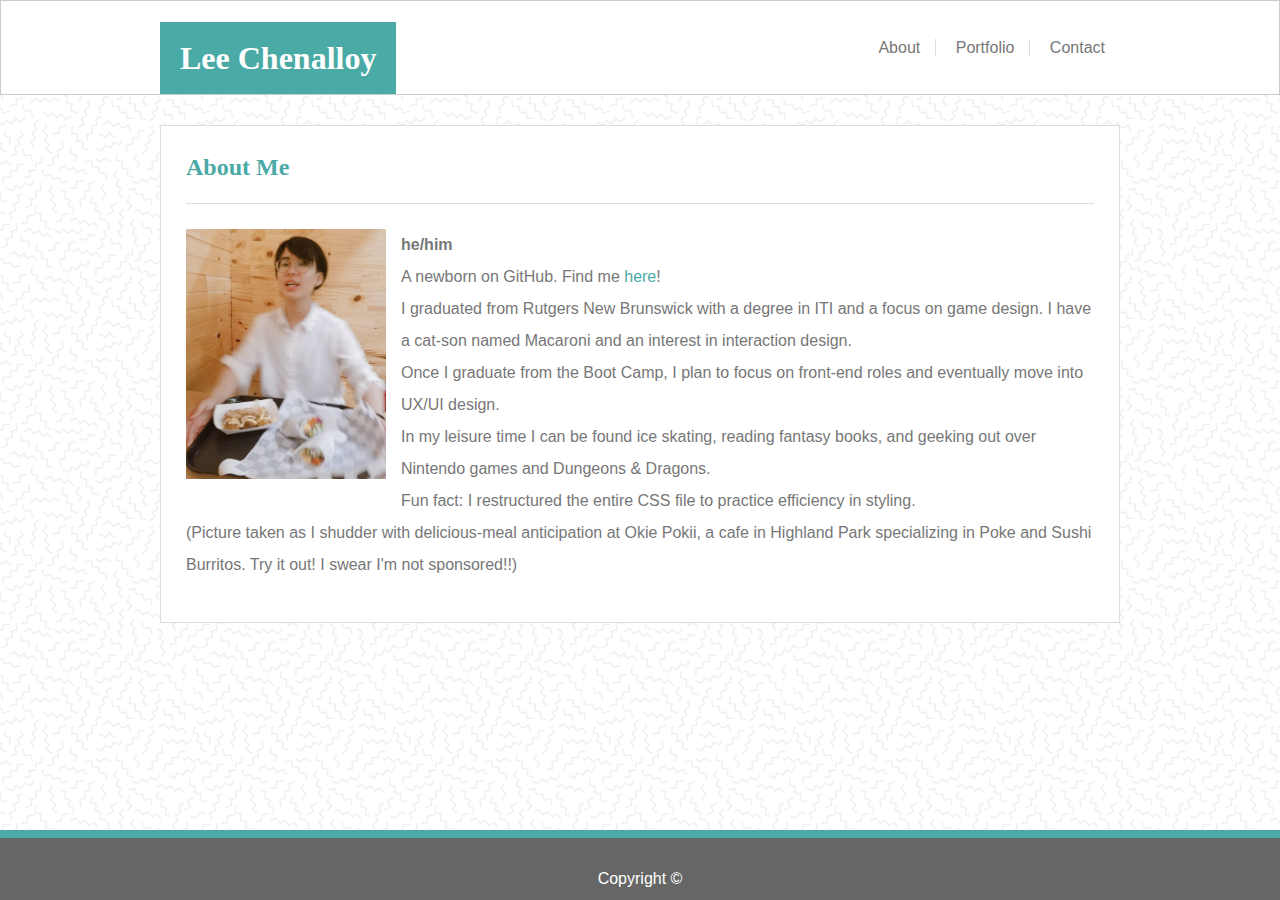
<file: index.html>
<!DOCTYPE html>
<html lang="en">

<head>
    <meta charset="UTF-8">
    <meta name="viewport" content="width=device-width, initial-scale=1.0">
    <meta http-equiv="X-UA-Compatible" content="ie=edge">
    <title>Lee's Portfolio Site | Home</title>

    <link href="assets/css/style.css" rel="stylesheet" type="text/css">
</head>

<body>
    <!-- Header -->
    <!-- this module can be reused across the other pages -->
    <header class="header">
        <div class="nav-div content-width">
            <h1 class="page-title style-banner font-head">
                Lee Chenalloy
            </h1>
            <nav class="nav-links font-main">
                <a href="#" class="alt-link">About</a>
                <a href="portfolio.html" class="alt-link">Portfolio</a>
                <a href="contact.html" class="alt-link">Contact</a>
            </nav>
        </div>
    </header>

    <!-- Main Content Area -->
    <!-- this section is distinctly different per each page -->
    <div class="content-width content">
        <h2 class="content-title font-head">
            About Me
        </h2>
        <div>

            <p class="about-section font-main">
                <img src="assets/images/leezoom.jpg"
                    alt="Lee blurred due to motion, showing off a tray of sushi burrito and takoyaki"
                    class="about-pic" />
                <span class="bold-text">he/him</span>
                <br>
                A newborn on GitHub. Find me <a href="https://github.com/chenallee" target="_blank">here</a>!
                <br>
                I graduated from Rutgers New Brunswick with a degree in ITI and a focus on game design. I have a cat-son
                named Macaroni and an interest in interaction design.
                <br>
                Once I graduate from the Boot Camp, I plan to focus on front-end roles and eventually move into UX/UI
                design.
                <br>
                In my leisure time I can be found ice skating, reading fantasy books, and geeking out over Nintendo
                games and Dungeons &amp; Dragons.
                <br>
                Fun fact: I restructured the entire CSS file to practice efficiency in styling.
                <br>
                (Picture taken as I shudder with delicious-meal anticipation at Okie Pokii, a cafe in Highland Park
                specializing in Poke and Sushi Burritos. Try it out! I swear I'm not sponsored!!)
            </p>
        </div>
    </div>



    <!-- Footer -->
    <!-- this module can be reused across the other pages -->
    <footer class="footer pushed-bottom max-width centered-text">
        Copyright &copy;
    </footer>

</body>

</html>
</file>
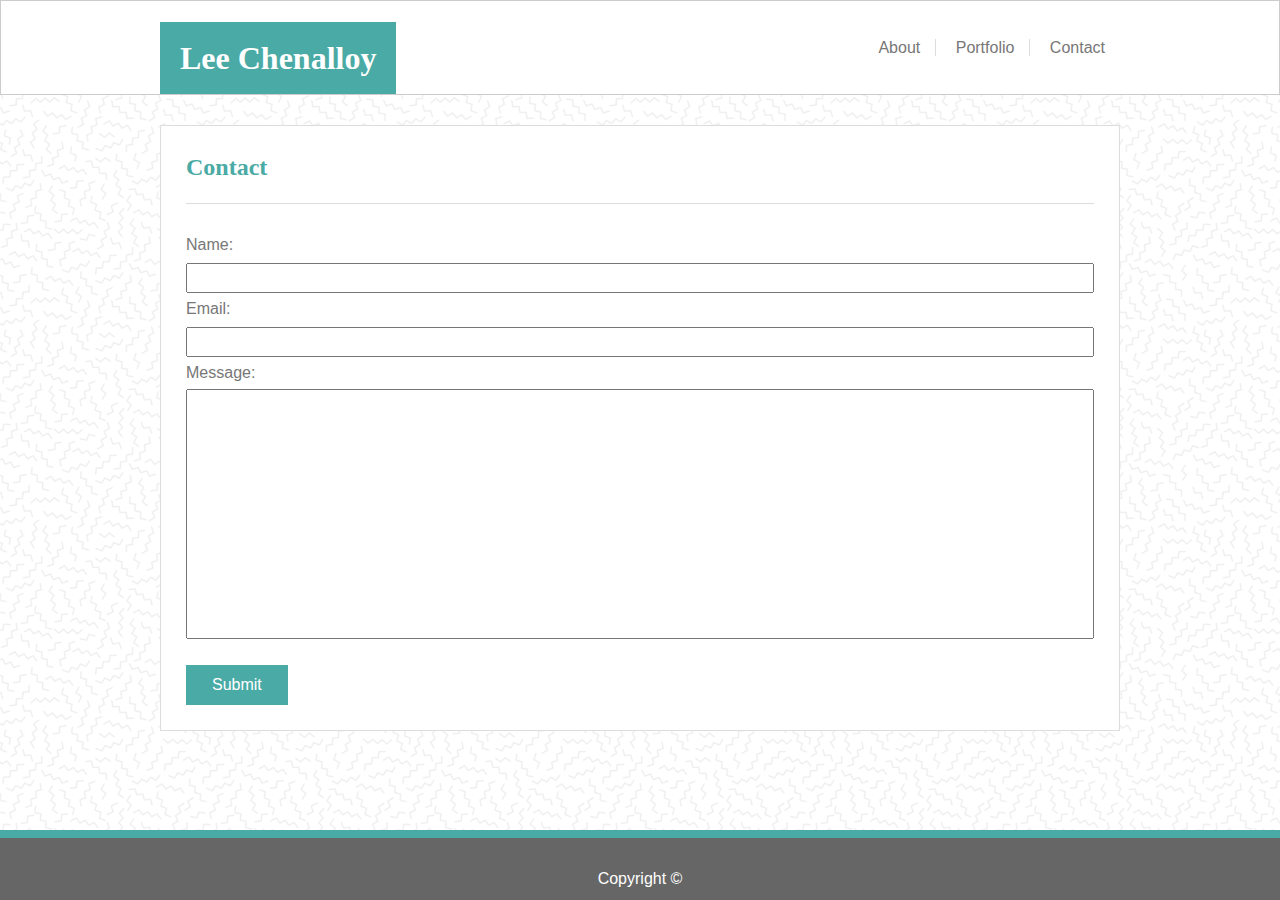
<file: contact.html>
<!DOCTYPE html>
<html lang="en">

<head>
    <meta charset="UTF-8">
    <meta name="viewport" content="width=device-width, initial-scale=1.0">
    <meta http-equiv="X-UA-Compatible" content="ie=edge">
    <title>Lee's Portfolio Site | Contact</title>

    <link href="assets/css/style.css" rel="stylesheet" type="text/css">
</head>

<body>
    <!-- Header -->
    <!-- this module can be reused across the other pages -->
    <header class="header">
        <div class="nav-div content-width">
            <h1 class="page-title style-banner font-head">
                Lee Chenalloy
            </h1>
            <nav class="nav-links font-main">
                <a href="index.html" class="alt-link">About</a>
                <a href="portfolio.html" class="alt-link">Portfolio</a>
                <a href="#" class="alt-link">Contact</a>
            </nav>
        </div>
    </header>


    <!-- Main Content Area -->
    <!-- this section is distinctly different per each page -->
    <div class="content-width content">
        <h2 class="content-title font-head">
            Contact
        </h2>
        <div>
            <!-- Form -->
            <form class="font-main">
                <div>
                    Name:
                    <input type="text" name="name" class="max-width">
                </div>
                <div class="form-field">
                    Email:
                    <input type="email" name="email" class="max-width">

                </div>
                <div>
                    Message:
                    <textarea name="message" class="max-width">
                        </textarea><!-- should i have something else here? -->
                </div>
                <input type="submit" value="Submit" id="submit-button">
            </form>
        </div>

    </div>

    <!-- Footer -->
    <!-- this module can be reused across the other pages -->
    <footer class="footer pushed-bottom max-width centered-text">
        Copyright &copy;
    </footer>

</body>

</html>
</file>
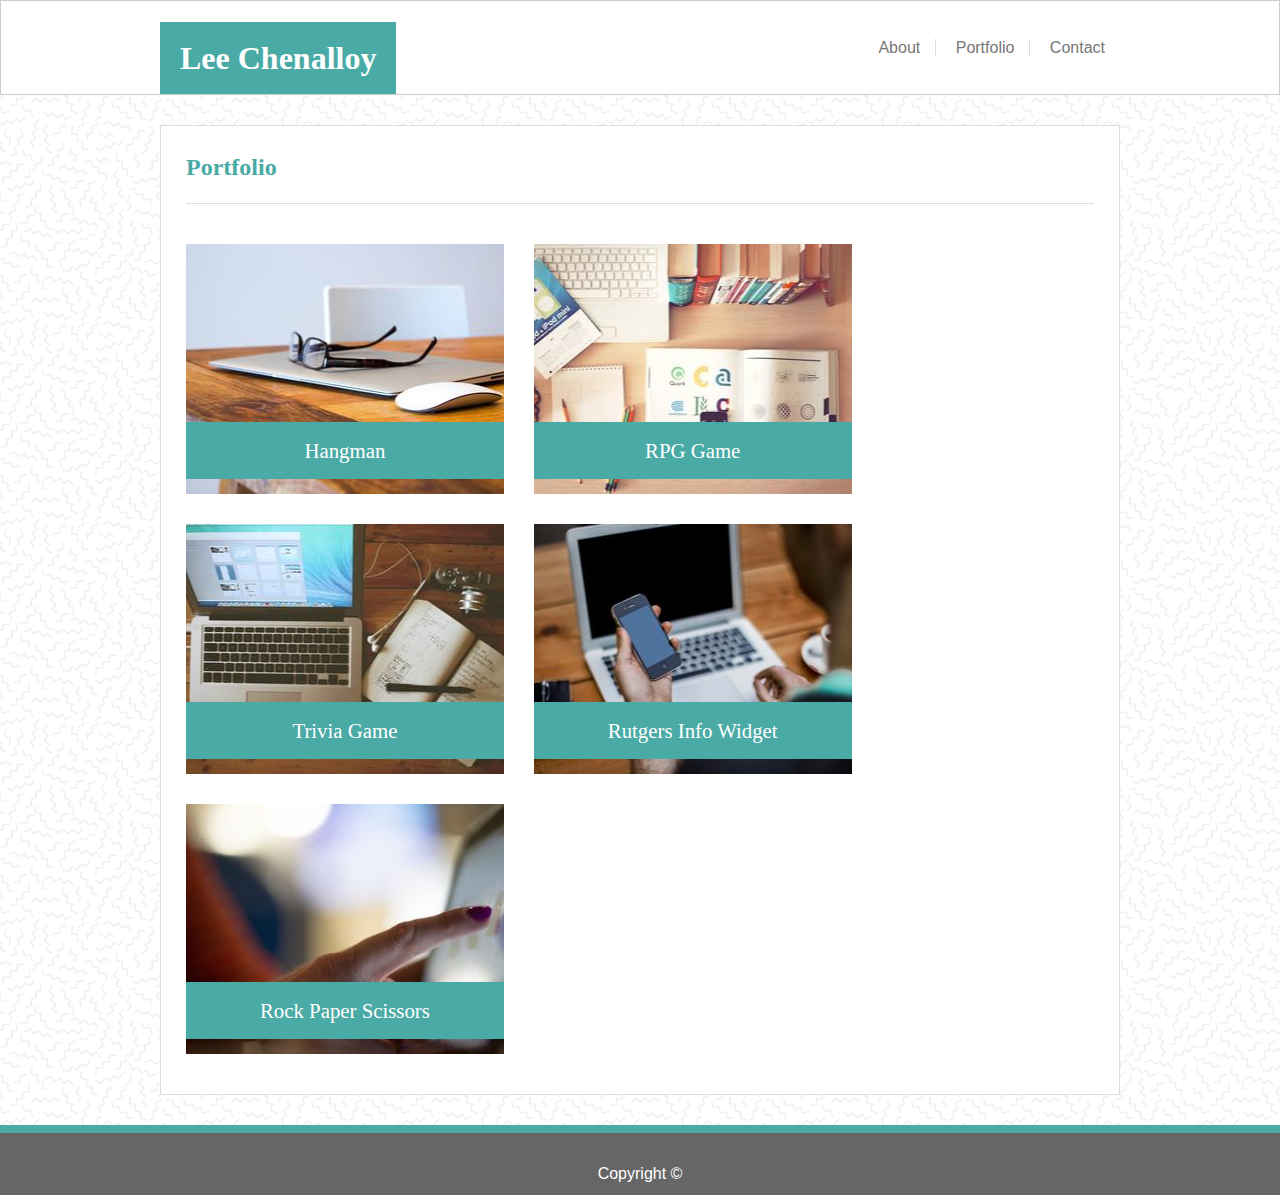
<file: portfolio.html>
<!DOCTYPE html>
<html lang="en">

<head>
    <meta charset="UTF-8">
    <meta name="viewport" content="width=device-width, initial-scale=1.0">
    <meta http-equiv="X-UA-Compatible" content="ie=edge">
    <title>Lee's Portfolio Site | Home</title>

    <link href="assets/css/style.css" rel="stylesheet" type="text/css">
</head>

<body>
    <!-- Header -->
    <!-- this module can be reused across the other pages -->
    <header class="header">
        <div class="nav-div content-width">
            <h1 class="page-title style-banner font-head">
                Lee Chenalloy
            </h1>
            <nav class="nav-links font-main">
                <a href="index.html" class="alt-link">About</a>
                <a href="#" class="alt-link">Portfolio</a>
                <a href="contact.html" class="alt-link">Contact</a>
            </nav>
        </div>
    </header>


    <!-- Main Content Area -->
    <!-- this section is distinctly different per each page -->
    <div class="content-width content">
        <h2 class="content-title font-head">
            Portfolio
        </h2>

        <div class="flexbox-wrap">
            <div class="card flex-column" id="hangman">
                <span class="style-banner font-head centered-text pushed-bottom">
                    Hangman
                </span>

            </div>
            <div class="card flex-column" id="rpg-game">
                <span class="style-banner font-head centered-text pushed-bottom">
                    RPG Game
                </span>

            </div>
            <div class="card flex-column" id="trivia-game">
                <span class="style-banner font-head centered-text pushed-bottom">
                    Trivia Game
                </span>

            </div>
            <div class="card flex-column" id="ru-info-widget">
                <span class="style-banner font-head centered-text pushed-bottom">
                    Rutgers Info Widget
                </span>

            </div>
            <div class="card flex-column" id="rock-paper-scissors">
                <span class="style-banner font-head centered-text pushed-bottom">
                    Rock Paper Scissors
                </span>

            </div>
        </div>

    </div>

    <!-- Footer -->
    <!-- this module can be reused across the other pages -->
    <footer class="footer pushed-bottom max-width centered-text">
        Copyright &copy;
    </footer>

</body>

</html>
</file>
<file: assets/css/style.css>
* {
    box-sizing: border-box;
}

/* defining our style colors ------------------------------------------------------------------------------------------------------------------*/

:root {
    --text: #777777;
    --accent: #4aaaa5;

    --neutral: #ffffff;
    --dark: #666666;

    --border-light: #dddddd;
    --border-dark: #cccccc;    
}

/* setting up page ----------------------------------------------------------------------------------------------------------------------------*/

/* main 3 */
body {
    display: flex;
    flex-direction: column;

    min-height: 100vh;
    margin: 0;

    line-height: 2rem;

    font-family: Arial, 'Helvetica Neue', Helvetica, sans-serif;
    color: var(--text);
    background-image: url("../images/memphis-mini.png");
}

header{ 
    background-color: var(--neutral);
    border: 1px solid var(--border-dark);
}

.footer{
    padding: 25px 0px 5px 0px;

    background-color: var(--dark);
    color: var(--neutral);
    border-top: 8px solid var(--accent);
}

/* ---------- nav area */
.nav-div {
    display: flex;
    justify-content: space-between;
    align-items: center;

    margin: 0 auto;
}

/* ---------- main content area */
.content{
    padding: 25px;
    margin: 30px auto;

    border: 1px solid var(--border-light);
    background-color: var(--neutral);
}

/* ---------- link defaults */
a {
    text-decoration: none;
    color: var(--accent);
}

a:hover {
    text-decoration: underline;
}

a:active {
    color: var(--border-dark);
}

/* defining classes ---------------------------------------------------------------------------------------------------------------------------*/

/* style */
.font-main {
    font-family: Arial, 'Helvetica Neue', Helvetica, sans-serif;
}

.font-head {
    font-family: Georgia, 'Times New Roman', Times, serif;
}

.bold-text{
    font-weight: bold;
}


/* display */
.flex-column {
    display: flex;
    flex-direction: column;
}

.centered-text {
    text-align: center;
}

.pushed-bottom {
    margin-top: auto;
}

.content-width {
    width: 960px;
}

.max-width{
    width: 100%;
}

/* style sets*/
.style-banner { /* used for developer name, portfolio card text, and submit button */
    background-color: var(--accent);
    color: var(--neutral);
    padding: 4%;
}

.content-title { /* used for content headers */
    margin: 0 0 25px 0;
    padding-bottom: 20px;

    color: var(--accent) ;
    border-bottom: 1px solid var(--border-light);
}

.nav-links a { /* nav stuff */
    padding: 0 15px;
    border-right: 1px solid var(--border-light);
}
.nav-links a:last-child {
    border-right: none;
}

/* overrides */
.page-title {
    margin-bottom: 0;
    padding: 20px;
}

.alt-link {
    color: var(--text);
}

.alt-link:hover {
    color: var(--accent) ;
    text-decoration: none;
}

.alt-link:active{
    color: var(--neutral) ;
}


/* specific page styling -------------------------------------------------------------------------------------------------------------------*/

/* ---------- stuff for about */

.about-pic {
    float: left;

    margin: 0 15px 15px 0;
    width: 200px;

    background-position: center;
    background-image: url("../images/lee.jpg");
}


/* ---------- stuff for portfolio */

.flexbox-wrap { 
    display: flex;
    flex-wrap: wrap;
    justify-content: left;

    margin: auto;
}

.card{
    margin: 15px 30px 15px 0;
    padding: 15px 0;

    height: 250px;
    width: 35%;

    font-size: 1.3rem;

    background-position: bottom;
}

/* card pictures */
#hangman{
    background-image: url("../images/laptop-glasses.jpg");
}
#rpg-game{
    background-image: url("../images/laptop-icons.jpg");
}
#trivia-game{
    background-image: url("../images/laptop-notes.jpg");
}
#ru-info-widget{
    background-image: url("../images/laptop-phone.jpg");
}
#rock-paper-scissors{
    background-image: url("../images/laptop-touchscreen.jpg");
}


/* ---------- stuff for contact */
input.max-width {
    height: 30px ;
}

textarea {
    height: 250px;
    resize: none;
}


/* button styling */
#submit-button {
    all: unset;
    
    margin-top: 15px; 
    padding: 3px 25px;

    background-color: var(--accent);
    color: var(--neutral);
    border: 1px solid var(--accent);

    
}

#submit-button:hover {
    background-color: var(--neutral);
    color: var(--accent);

    transition: 300ms;
}

#submit-button:focus {
    box-shadow: inset 0 0 10px var(--accent);
}

/* ------------------------------------------------------------------------------------------------------------------------------------------- */
</file>
